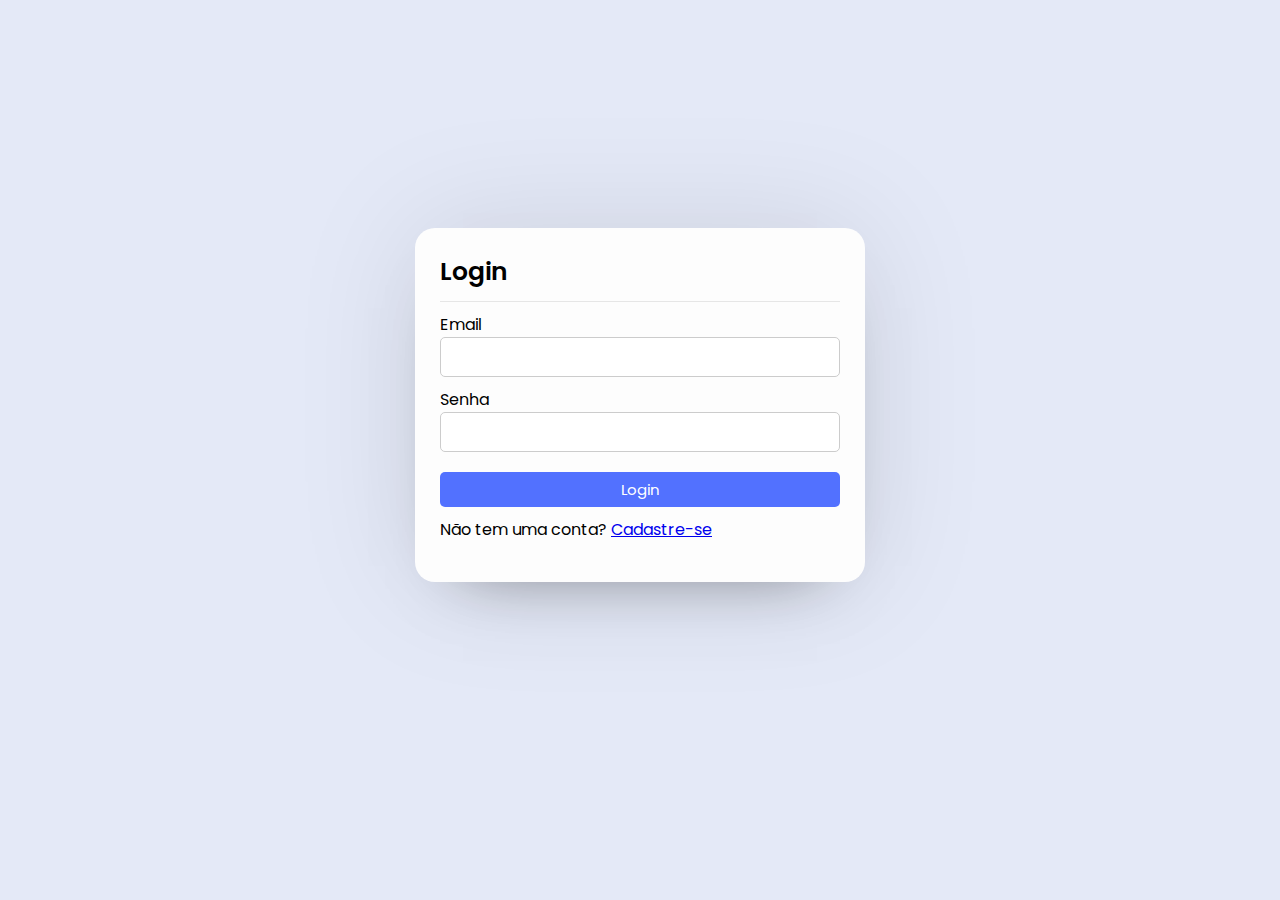
<file: ZonaAzul/index.html>
<!-- Declaração do tipo de documento HTML -->
<!DOCTYPE html>
<!-- Início do documento HTML -->
<html lang="pt-BR">
<head>
  <!-- Configuração do conjunto de caracteres para UTF-8 -->
  <meta charset="UTF-8" />
  <!-- Configuração para compatibilidade com o Internet Explorer -->
  <meta http-equiv="X-UA-Compatible" content="IE=edge" />
  <!-- Configuração para tornar o site responsivo -->
  <meta name="viewport" content="width=device-width, initial-scale=1.0" />
  <!-- Link para o arquivo de estilo CSS -->
  <link rel="stylesheet" href="style/style.css" />
  <!-- Título da página -->
  <title>Login</title>
</head>
<body>
  <!-- Contêiner principal -->
  <div class="container">
    <!-- Caixa que contém o formulário -->
    <div class="box form-box">
      <!-- Cabeçalho do formulário -->
      <header>Login</header>

      <!-- Div para exibir mensagens de erro -->
      <div id="error-message">
        <!-- Mensagem será inserida aqui via JavaScript se enviada na URL -->
      </div>

      <!-- Formulário de login -->
      <form action="php/login_process.php" method="post"> 
        <!-- Campo de entrada para o email -->
        <div class="field input">
          <label for="email">Email</label>
          <input type="text" name="email" id="email" autocomplete="off" required />
        </div>

        <!-- Campo de entrada para a senha -->
        <div class="field input">
          <label for="password">Senha</label>
          <input type="password" name="password" id="password" autocomplete="off" required />
        </div>

        <!-- Botão de envio do formulário -->
        <div class="field">
          <input type="submit" class="btn" name="submit" value="Login" />
        </div>

        <!-- Link para a página de cadastro -->
        <div class="links">
          Não tem uma conta? <a href="php/register.php">Cadastre-se</a>
        </div>
      </form>
    </div>
  </div>

  <!-- Script JavaScript para exibir mensagens de erro -->
  <script>
    // Obtém os parâmetros da URL
    const params = new URLSearchParams(window.location.search);
    // Verifica se existe um parâmetro de erro
    if (params.has("error")) {
      // Seleciona o elemento onde a mensagem será exibida
      const errorBox = document.getElementById("error-message");
      // Insere a mensagem de erro no elemento
      errorBox.innerHTML = `<div class="message"><p>${params.get("error")}</p></div><br>`;
    }
  </script>
</body>
</html>
</file>
<file: ZonaAzul/style/style.css>
/* Importa a fonte 'Poppins' do Google Fonts */
@import url('https://fonts.googleapis.com/css2?family=Poppins:wght@200;300;400;500;600;700&display=swap');

/* Define estilos globais para todos os elementos */
*{
    padding: 0; /* Remove o preenchimento padrão */
    margin: 0; /* Remove a margem padrão */
    box-sizing: border-box; /* Inclui bordas e preenchimento no tamanho total */
    font-family: 'Poppins', sans-serif; /* Define a fonte padrão */
}

/* Estilo para o corpo da página */
body{
    background: #e4e9f7; /* Define a cor de fundo */
}

/* Estilo para o contêiner principal */
.container{
    display: flex; /* Usa flexbox para alinhamento */
    align-items: center; /* Alinha os itens verticalmente */
    justify-content: center; /* Centraliza os itens horizontalmente */
    min-height: 90vh; /* Define a altura mínima */
}

/* Estilo para caixas */
.box{
    background: #fdfdfd; /* Cor de fundo */
    display: flex; /* Usa flexbox */
    flex-direction: column; /* Alinha os itens em coluna */
    padding: 25px 25px; /* Espaçamento interno */
    border-radius: 20px; /* Bordas arredondadas */
    box-shadow: 0 0 128px 0 rgba(0,0,0,0.1), /* Sombra externa */
                0 32px 64px -48px rgba(0,0,0,0.5);
}

/* Estilo específico para caixas de formulário */
.form-box{
    width: 450px; /* Largura fixa */
    margin: 0px 10px; /* Margem horizontal */
}

/* Estilo para o cabeçalho dentro da caixa de formulário */
.form-box header{
    font-size: 25px; /* Tamanho da fonte */
    font-weight: 600; /* Peso da fonte */
    padding-bottom: 10px; /* Espaçamento inferior */
    border-bottom: 1px solid #e6e6e6; /* Linha inferior */
    margin-bottom: 10px; /* Margem inferior */
}

/* Estilo para os campos do formulário */
.form-box form .field{
    display: flex; /* Usa flexbox */
    margin-bottom: 10px; /* Margem inferior */
    flex-direction: column; /* Alinha os itens em coluna */
}

/* Estilo para os campos de entrada */
.form-box form .input input{
    height: 40px; /* Altura do campo */
    width: 100%; /* Largura total */
    font-size: 16px; /* Tamanho da fonte */
    padding: 0 10px; /* Espaçamento interno */
    border-radius: 5px; /* Bordas arredondadas */
    border: 1px solid #ccc; /* Borda cinza */
    outline: none; /* Remove o contorno padrão */
}

/* Estilo para botões */
.btn{
    height: 35px; /* Altura do botão */
    background: #5271ff; /* Cor de fundo */
    border: 0; /* Remove a borda */
    border-radius: 5px; /* Bordas arredondadas */
    color: #fff; /* Cor do texto */
    font-size: 15px; /* Tamanho da fonte */
    cursor: pointer; /* Cursor de ponteiro */
    transition: all .3s; /* Transição suave */
    margin-top: 10px; /* Margem superior */
    padding: 0px 10px; /* Espaçamento interno */
}

/* Efeito ao passar o mouse sobre o botão */
.btn:hover{
    opacity: 0.82; /* Reduz a opacidade */
}

/* Estilo para botões de envio */
.submit{
    width: 100%; /* Largura total */
}

/* Estilo para links */
.links{
    margin-bottom: 15px; /* Margem inferior */
}

/* Estilo para botão de adicionar saldo */
.btn-add-saldo {
    background: #5271ff; /* Cor azul */
    color: #fff; /* Cor do texto */
    border: none; /* Sem borda */
    border-radius: 8px; /* Bordas levemente arredondadas */
    width: 30px; /* Largura do botão */
    height: 30px; /* Altura do botão */
    font-size: 18px; /* Tamanho da fonte */
    font-weight: bold; /* Texto em negrito */
    cursor: pointer; /* Cursor de ponteiro */
    display: flex; /* Flexbox para centralizar o texto */
    justify-content: center; /* Centraliza horizontalmente */
    align-items: center; /* Centraliza verticalmente */
    transition: all 0.3s ease; /* Transição suave */
}

.btn-add-saldo:hover {
    opacity: 0.9; /* Reduz a opacidade ao passar o mouse */
}

/********* Estilos para a página inicial (Home) *****************/

/* Estilo para a barra de navegação */
.nav{
    background: #fff; /* Cor de fundo */
    display: flex; /* Usa flexbox */
    flex-direction: row; /* Alinha os itens em linha */
    justify-content: space-around; /* Espaçamento entre os itens */
    line-height: 60px; /* Altura da linha */
    z-index: 100; /* Prioridade na sobreposição */
}

/* Estilo para o logotipo */
.logo{
    font-size: 25px; /* Tamanho da fonte */
    font-weight: 900; /* Peso da fonte */
}

/* Estilo para links do logotipo */
.logo a{
    text-decoration: none; /* Remove o sublinhado */
    color: #000; /* Cor do texto */
}

/* Estilo para imagens do logotipo */
.logo img {
    width: 50px; /* Ajuste a largura conforme necessário */
    height: 50px; /* Ajuste a altura conforme necessário */
    object-fit: contain; /* Garante que a proporção da imagem seja mantida */
}

/* Estilo para links à direita */
.right-links a{
    padding: 0 10px; /* Espaçamento interno horizontal */
}

/* Estilo para o elemento principal */
main{
    display: flex; /* Usa flexbox */
    align-items: center; /* Alinha os itens verticalmente */
    justify-content: center; /* Centraliza os itens horizontalmente */
    margin-top: 60px; /* Margem superior */
}

/* Estilo para a caixa principal */
.main-box{
    display: flex; /* Usa flexbox */
    flex-direction: column; /* Alinha os itens em coluna */
    width: 70%; /* Largura relativa */
}

/* Estilo para a seção superior da caixa principal */
.main-box .top{
    display: flex; /* Usa flexbox */
    flex-direction: row; /* Alinha os itens em linha */
    justify-content: space-between; /* Espaçamento entre os itens */
}

/* Estilo para a seção inferior */
.bottom{
    width: 100%; /* Largura total */
    margin-top: 20px; /* Margem superior */
}

/* Estilos responsivos para telas menores */
@media only screen and (max-width:840px){
    .main-box .top{
        display: flex; /* Usa flexbox */
        flex-direction: column; /* Alinha os itens em coluna */
        justify-content: space-between; /* Espaçamento entre os itens */
    }
    .top .box{
        margin: 10px 10px; /* Margem interna */
    }
    .bottom{
        margin-top: 0; /* Remove a margem superior */
    }
}

/* Estilo para mensagens de erro */
.message {
    text-align: center; /* Centraliza o texto */
    background: #ffeaea; /* Cor de fundo */
    padding: 16px 20px; /* Espaçamento interno */
    border: 2px solid #e63946; /* Borda vermelha */
    border-radius: 8px; /* Bordas arredondadas */
    margin-bottom: 15px; /* Margem inferior */
    color: #b00020; /* Cor do texto */
    font-family: 'Segoe UI', Tahoma, Geneva, Verdana, sans-serif; /* Fonte */
    font-size: 16px; /* Tamanho da fonte */
    font-weight: 500; /* Peso da fonte */
    box-shadow: 0 4px 8px rgba(230, 57, 70, 0.1); /* Sombra */
    animation: fadeInSlide 0.6s ease-out; /* Animação */
    position: relative; /* Posição relativa */
}

/* Ícone opcional para mensagens de erro */
.message::before {
    content: "⚠️"; /* Adiciona um ícone antes do texto */
    margin-right: 10px; /* Espaçamento à direita */
}

/* Animação para mensagens */
@keyframes fadeInSlide {
    from {
        opacity: 0; /* Inicia invisível */
        transform: translateY(-10px); /* Move para cima */
    }
    to {
        opacity: 1; /* Torna visível */
        transform: translateY(0); /* Move para a posição original */
    }
}

/* Estilo para mensagens de sucesso */
.message-success {
    text-align: center; /* Centraliza o texto */
    background: #e6f9ed; /* Cor de fundo */
    padding: 16px 20px; /* Espaçamento interno */
    border: 2px solid #2ecc71; /* Borda verde */
    border-radius: 8px; /* Bordas arredondadas */
    margin-bottom: 15px; /* Margem inferior */
    color: #207744; /* Cor do texto */
    font-family: 'Segoe UI', Tahoma, Geneva, Verdana, sans-serif; /* Fonte */
    font-size: 16px; /* Tamanho da fonte */
    font-weight: 500; /* Peso da fonte */
    box-shadow: 0 4px 8px rgba(46, 204, 113, 0.1); /* Sombra */
    animation: fadeInSlide 0.6s ease-out; /* Animação */
    position: relative; /* Posição relativa */
}

/* Ícone opcional para mensagens de sucesso */
.message-success::before {
    content: "✅"; /* Adiciona um ícone antes do texto */
    margin-right: 10px; /* Espaçamento à direita */
}
</file>
